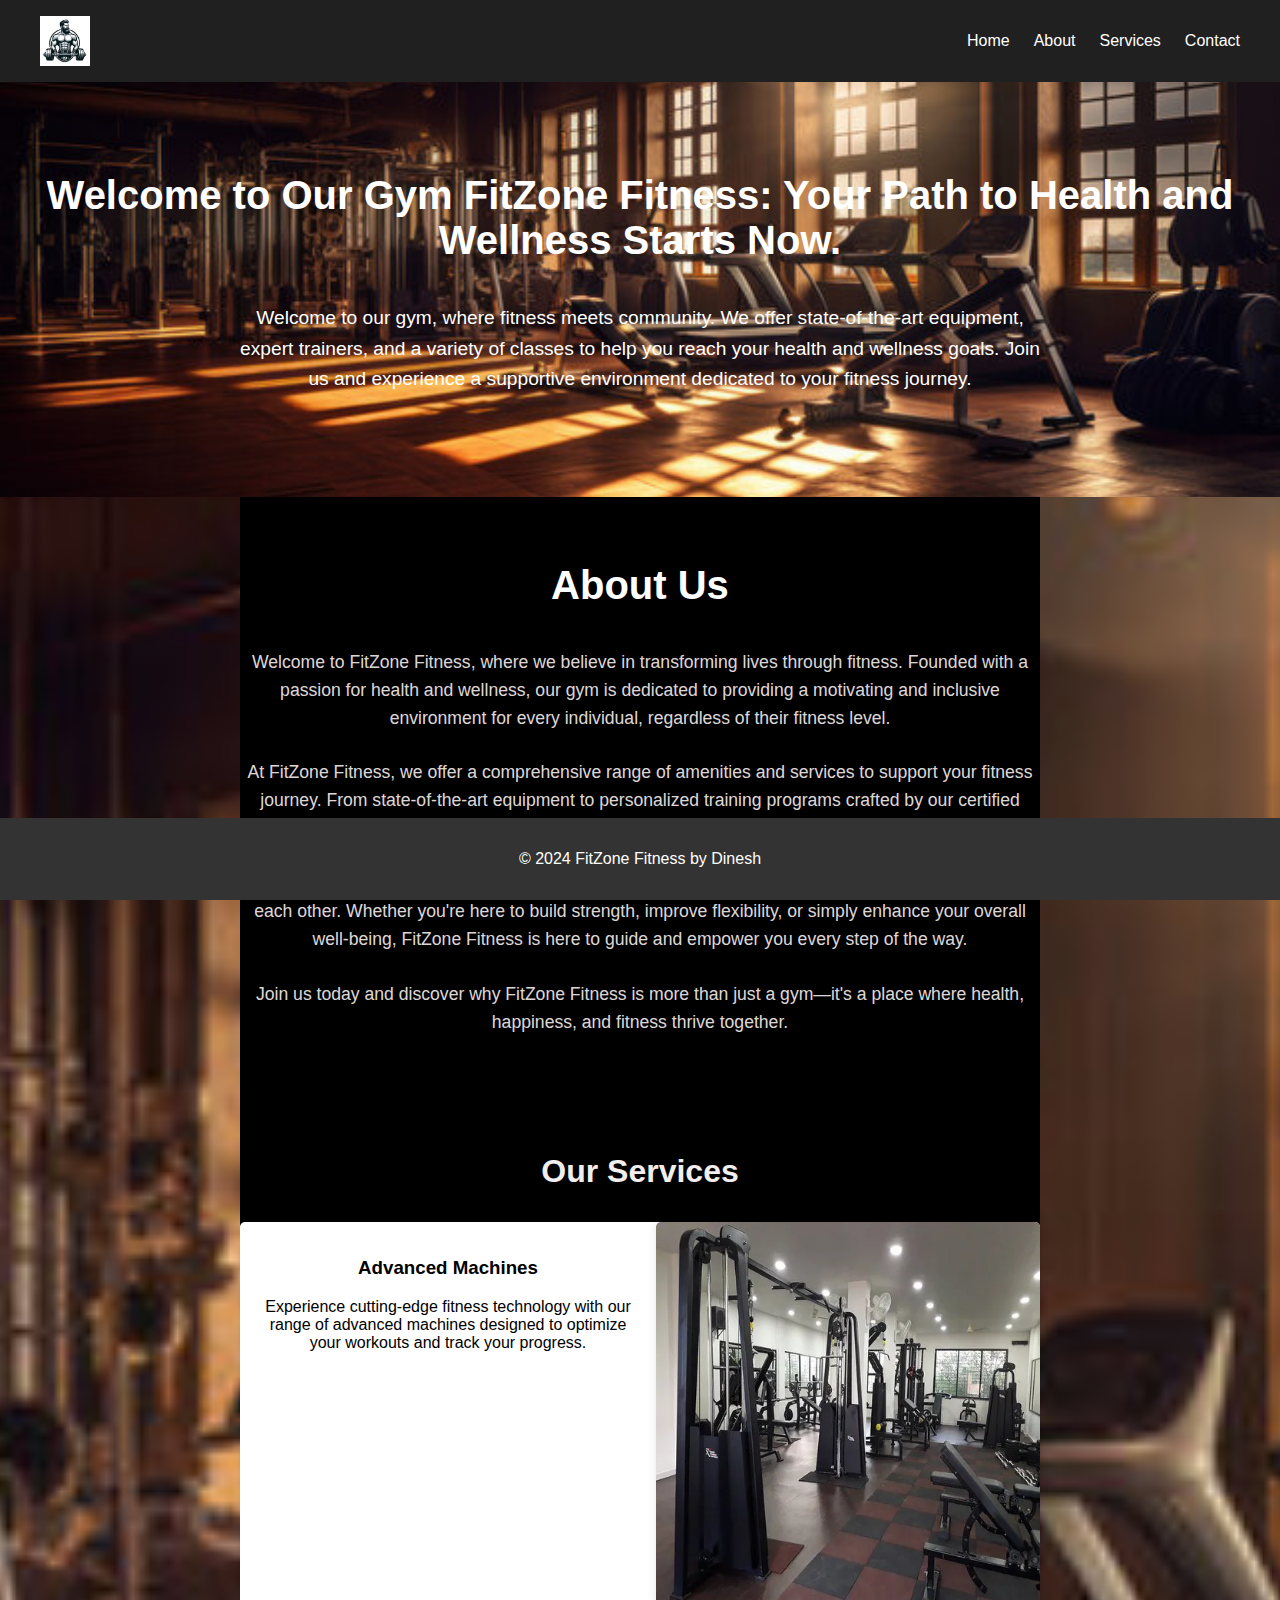
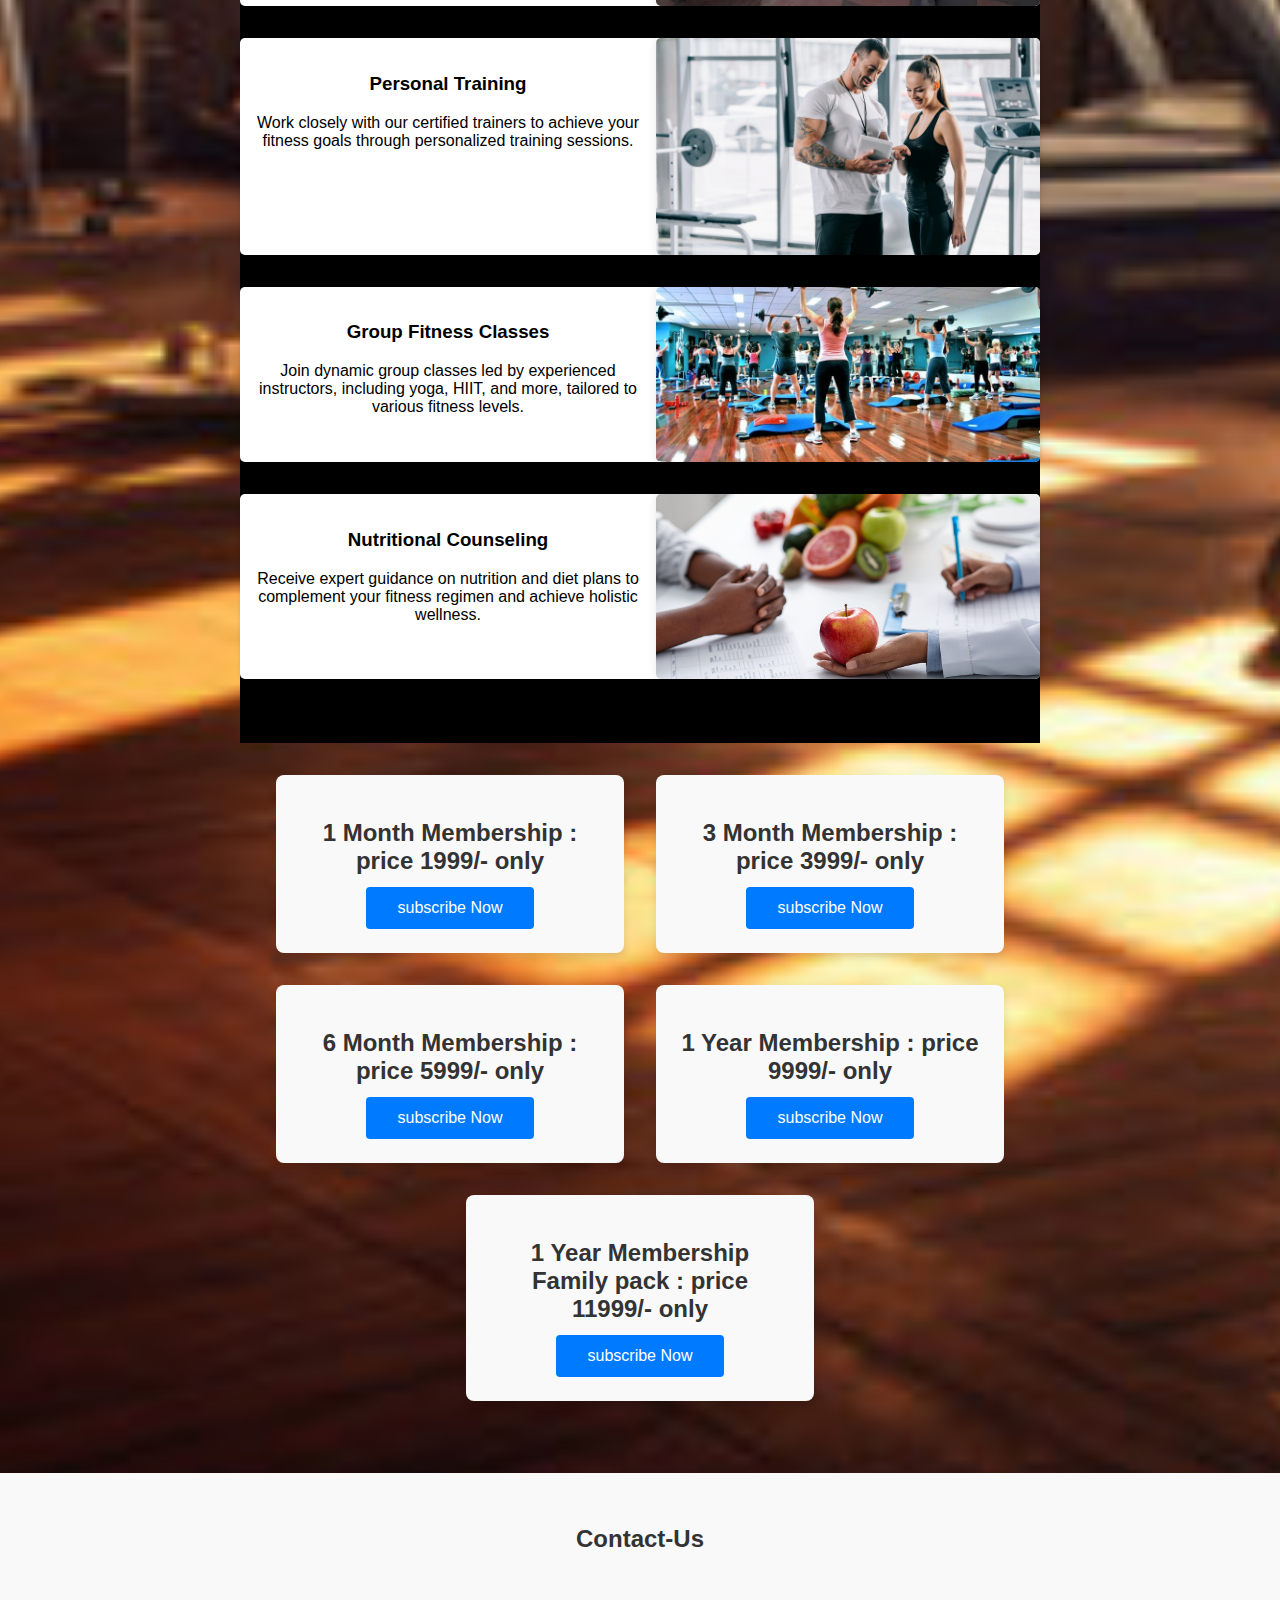
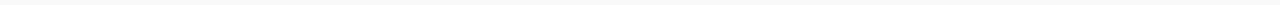
<file: Task 2 LandingPage/index.html>
<!DOCTYPE html>
<html lang="en">
<head>
    <meta charset="UTF-8">
    <meta name="viewport" content="width=device-width, initial-scale=1.0">
    <title>Landing Page</title>
    <link rel="stylesheet" href="style.css">
</head>
<body>
    <header>
        <nav>
            <div class="left-header">
                <img id="img" src="logo.webp" alt=""></div>
            <div class="menu-icon" onclick="toggleMenu()">
                <svg xmlns="http://www.w3.org/2000/svg" height="24px" viewBox="0 -960 960 960" width="24px" fill="#fff">
                    <path d="M120-240v-80h720v80H120Zm0-200v-80h720v80H120Zm0-200v-80h720v80H120Z"/>
                </svg>
            </div>
            <ul class="nav-links">
                <li><a href="#home">Home</a></li>
                <li><a href="#about">About</a></li>
                <li><a href="#services">Services</a></li>
                <li><a href="#contact">Contact</a></li>
            </ul>
        </nav>
    </header>
    
    
    <section id="home">
        <h1>Welcome to Our Gym FitZone Fitness: Your Path to Health and Wellness Starts Now.</h1>
        <p>Welcome to our gym, where fitness meets community. We offer state-of-the-art equipment, expert trainers, and a variety of classes to help you reach your health and wellness goals. Join us and experience a supportive environment dedicated to your fitness journey.</p>
    </section>
    <section id="about">
        <h2>About Us</h2>
        <p>Welcome to FitZone Fitness, where we believe in transforming lives through fitness. Founded with a passion for health and wellness, our gym is dedicated to providing a motivating and inclusive environment for every individual, regardless of their fitness level.</p>
        <p>At FitZone Fitness, we offer a comprehensive range of amenities and services to support your fitness journey. From state-of-the-art equipment to personalized training programs crafted by our certified instructors, we are committed to helping you achieve your fitness goals effectively and safely</p>
        <p>Beyond workouts, we foster a community-driven atmosphere where members support and inspire each other. Whether you're here to build strength, improve flexibility, or simply enhance your overall well-being, FitZone Fitness is here to guide and empower you every step of the way.</p>
        
        <p>Join us today and discover why FitZone Fitness is more than just a gym—it's a place where health, happiness, and fitness thrive together.</p>
    </section>
    <section id="services">
        <h2>Our Services</h2>
        <div class="service-1">
            <div class="service-1-left">
            <h3>Advanced Machines</h3>
            <p>Experience cutting-edge fitness technology with our range of advanced machines designed to optimize your workouts and track your progress.</p>
        </div>
        <div class="service-1-right">
            <img src="matchine.webp"   alt="machines">
        </div>
        </div>
        
        <div class="service-2">
            <div class="service-2-left">
            <h3>Personal Training</h3>
            <p>Work closely with our certified trainers to achieve your fitness goals through personalized training sessions.</p>
        </div>
        <div class="service-2-right">
            <img src="personaltriner.png" alt="personalized trainers">
        </div>
        </div>
        <div class="service-3">
            <div class="service-3-left">
            <h3>Group Fitness Classes</h3>
            <p>Join dynamic group classes led by experienced instructors, including yoga, HIIT, and more, tailored to various fitness levels.</p>
        </div>
            <div class="service-3-right">
                <img src="groupfittness.jpg"  alt="groupfittness">
            </div>
        </div>
        <div class="service-4">
            <div class="service-4-left">
            <h3>Nutritional Counseling</h3>
            <p>Receive expert guidance on nutrition and diet plans to complement your fitness regimen and achieve holistic wellness.</p>
        </div>
        <div class="service-4-right">
            <img src="Nutrition-Counseling.png"  alt="nutrition">
        </div>
        </div>
    </section>
    <section class="membership">
        <div class="1-month">
            <h2> 1 Month Membership : price 1999/- only</h2>
            <button class="btn">subscribe Now</button>
        </div>
        <div class="3-month">
            <h2> 3 Month Membership : price 3999/- only</h2>
            <button class="btn">subscribe Now</button>
        </div>
        <div class="6-month">
            <h2> 6 Month Membership : price 5999/- only</h2>
            <button class="btn">subscribe Now</button>
        </div>
        <div class="1-year">
            <h2>1 Year Membership : price 9999/- only</h2>
            <button class="btn">subscribe Now</button>
        </div>
        <div class="1-year-family">
            <h2>1 Year Membership Family pack : price 11999/- only</h2>
            <a href=""><button class="btn">subscribe Now</button></a>
        </div>
    </section>
    <div class="form" id="contact">
        <div class="heading">
          <h4>Contact-Us</h4>
        </div>
    <script style="color: white;" src="https://sheetdb.io/s/f/x3wq0urvixlqh.js"></script>
</div>
    
    
    <footer>
        <p>&copy; 2024 FitZone Fitness by Dinesh </p>
    </footer>
    <script>
        function toggleMenu() {
            const navLinks = document.querySelector('.nav-links');
            navLinks.classList.toggle('active');
        }
    </script>
    
</body>
</html>
</file>
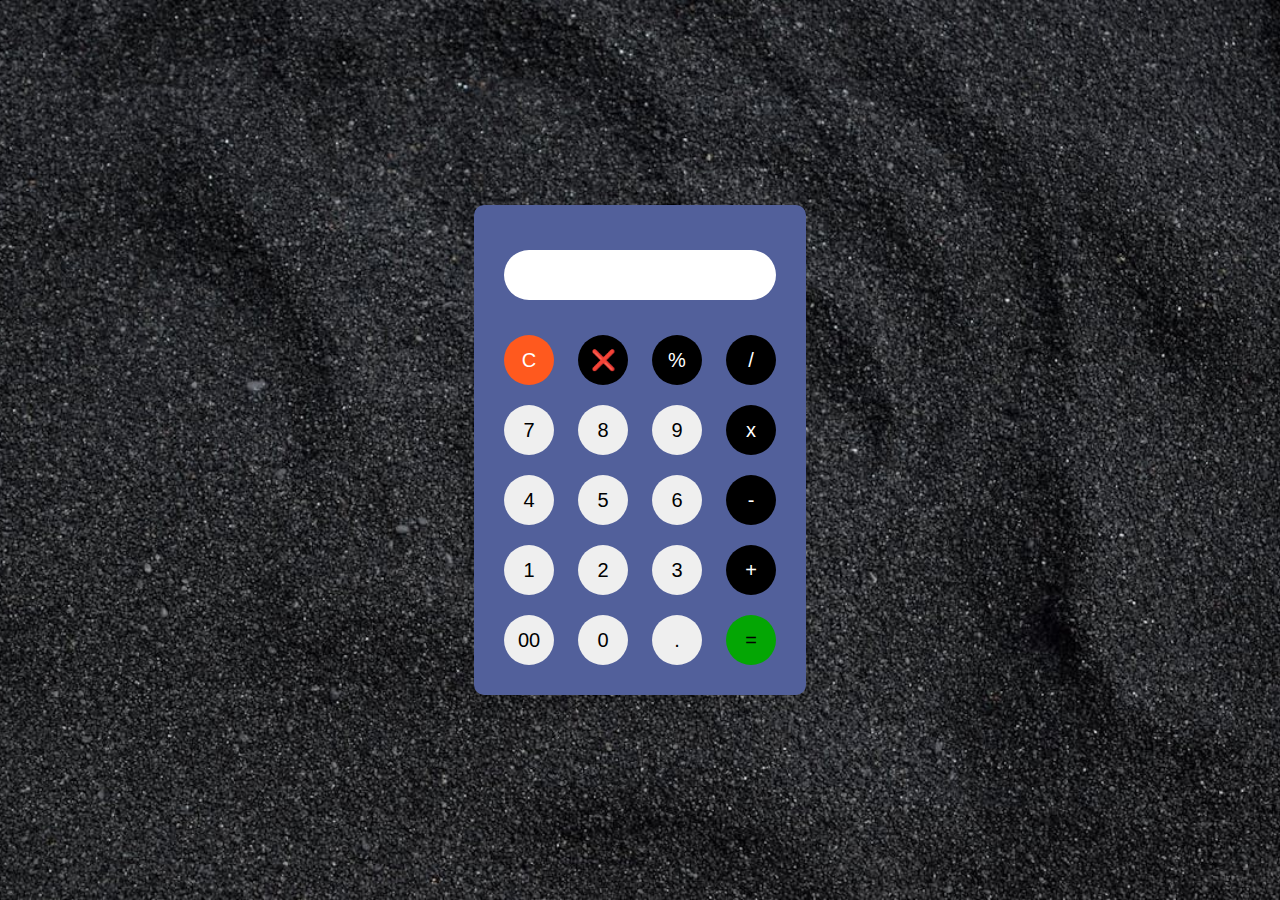
<file: Task-3 Calculator/index.html>
<!DOCTYPE html>
<html lang="en">
<head>
   <title>Calculator</title>
   <link rel="stylesheet" href="styles.css">
</head>
<body>
   <div id="calc">
      <div id="content">
         <form>
            <div id="output">
               <input type="text" id='res'>
            </div>
            <div class="btn">
               <input type="button" value='C' onclick="Clear()" id="clear">
               <input type="button" value='&#10060;' onclick="Back()" id="backspace">
               <input type="button" value='%' onclick="Solve('%')" id="btn">
               <input type="button" value='/' onclick="Solve('/')" id="btn">
               <br>
               <input type="button" value='7' onclick="Solve('7')">
               <input type="button" value='8' onclick="Solve('8')">
               <input type="button" value='9' onclick="Solve('9')">
               <input type="button" value='x' onclick="Solve('*')" id="btn">
               <br>
               <input type="button" value='4' onclick="Solve('4')">
               <input type="button" value='5' onclick="Solve('5')">
               <input type="button" value='6' onclick="Solve('6')">
               <input type="button" value='-' onclick="Solve('-')" id="btn">
               <br>
               <input type="button" value='1' onclick="Solve('1')">
               <input type="button" value='2' onclick="Solve('2')">
               <input type="button" value='3' onclick="Solve('3')">
               <input type="button" value='+' onclick="Solve('+')" id="btn">
               <br>
               <input type="button" value='00' onclick="Solve('00')">
               <input type="button" value='0' onclick="Solve('0')">
               <input type="button" value='.' onclick="Solve('.')">
               <input type="button" value='=' onclick="Result()" id="equal">
            </div>
         </form>
      </div>
   </div>
   <script src='script.js'></script>
</body>
</html>
</file>
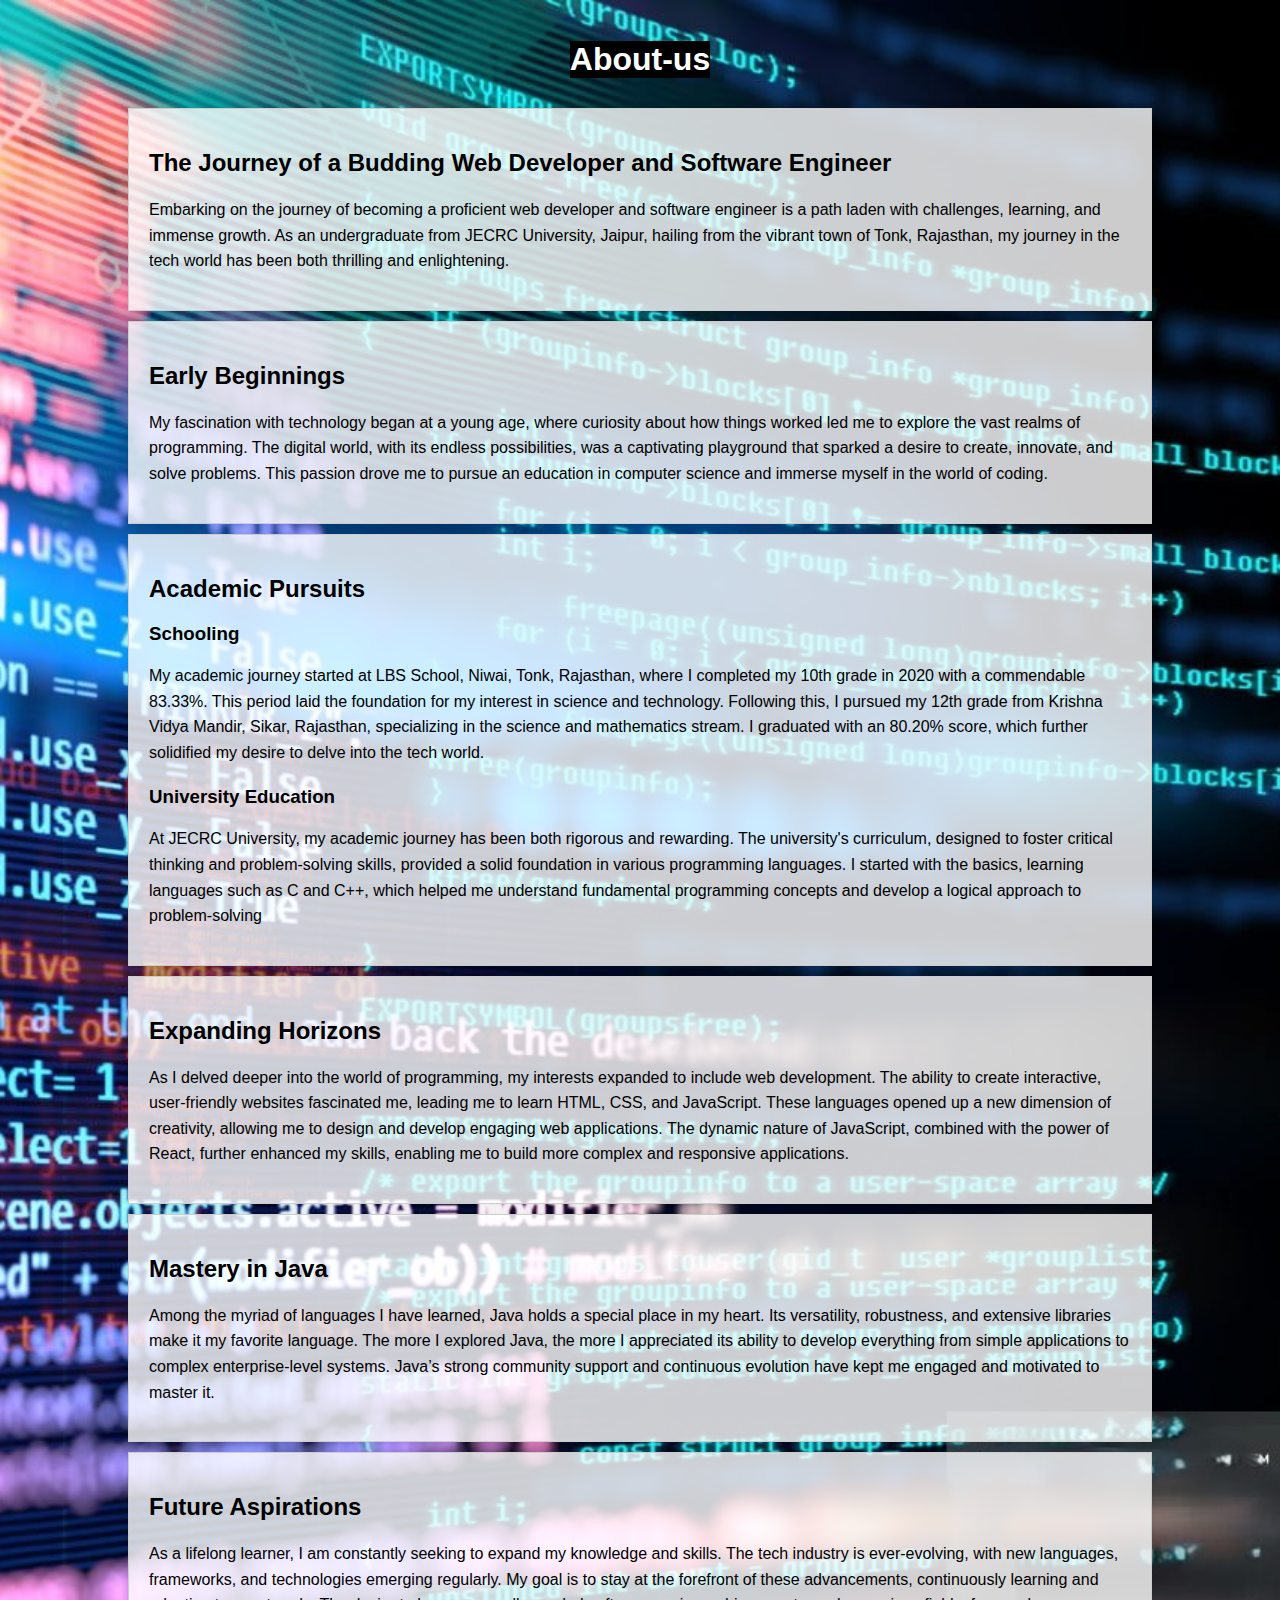
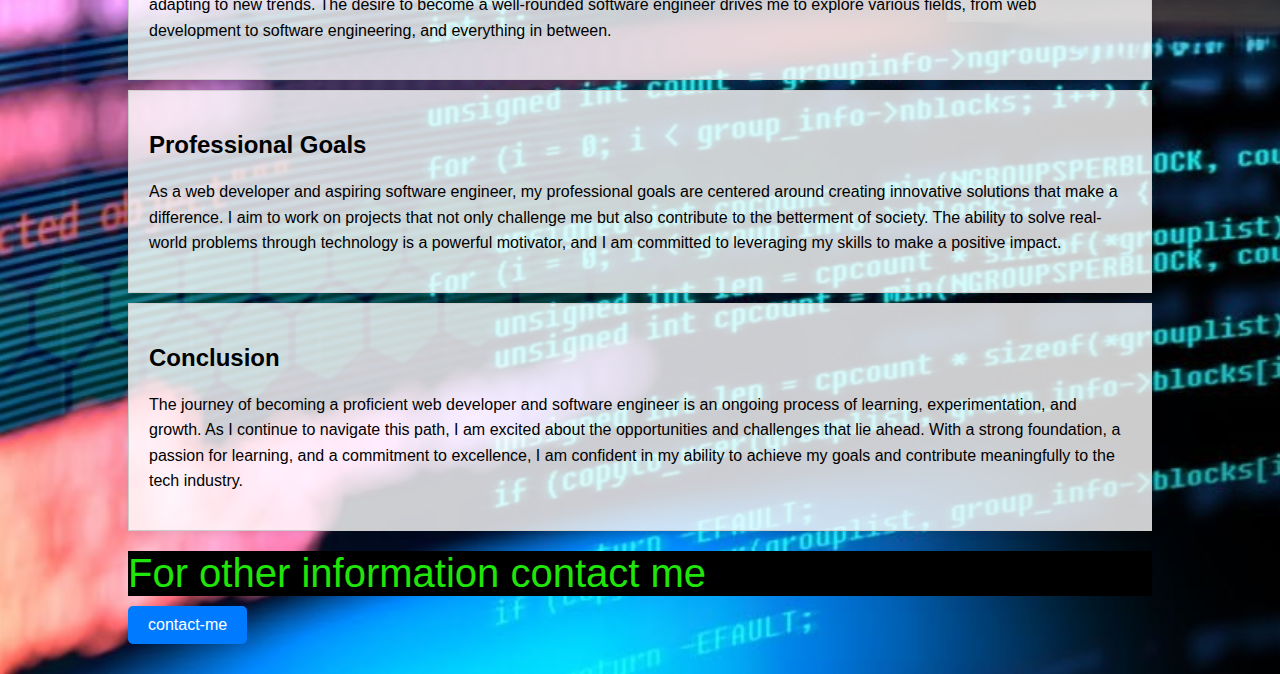
<file: Task-1 Personal portfolio website/about.html>
<!DOCTYPE html>
<html lang="en">
<head>
    <meta charset="UTF-8">
    <meta name="viewport" content="width=device-width, initial-scale=1.0">
    <title>About us </title>
    <link rel="stylesheet" href="about.css">
</head>
<body>
  <div class="container">
    <div class="about">
        <h1>About-us</h1>
    </div>
    
    <div class="box1 box">
        <h2>The Journey of a Budding Web Developer and Software Engineer</h2>
        <p>Embarking on the journey of becoming a proficient web developer and software engineer is a path laden with challenges, learning, and immense growth. As an undergraduate from JECRC University, Jaipur, hailing from the vibrant town of Tonk, Rajasthan, my journey in the tech world has been both thrilling and enlightening.</p>
    </div>
    <div class="box2 box">
        <h2>Early Beginnings</h2>
        <p>My fascination with technology began at a young age, where curiosity about how things worked led me to explore the vast realms of programming. The digital world, with its endless possibilities, was a captivating playground that sparked a desire to create, innovate, and solve problems. This passion drove me to pursue an education in computer science and immerse myself in the world of coding.</p>
    </div>
    <div class="box box3">
        <h2>Academic Pursuits</h2>
        <div class="schooling">
        <h3>Schooling</h3>
        <p>My academic journey started at LBS School, Niwai, Tonk, Rajasthan, where I completed my 10th grade in 2020 with a commendable 83.33%. This period laid the foundation for my interest in science and technology. Following this, I pursued my 12th grade from Krishna Vidya Mandir, Sikar, Rajasthan, specializing in the science and mathematics stream. I graduated with an 80.20% score, which further solidified my desire to delve into the tech world.</p>
        </div>
        <div class="university">
            <h3>University Education</h3>
            <p>At JECRC University, my academic journey has been both rigorous and rewarding. The university's curriculum, designed to foster critical thinking and problem-solving skills, provided a solid foundation in various programming languages. I started with the basics, learning languages such as C and C++, which helped me understand fundamental programming concepts and develop a logical approach to problem-solving</p>
        </div>
    </div>
    <div class="box box4">
        <h2>Expanding Horizons</h2>
        <p>As I delved deeper into the world of programming, my interests expanded to include web development. The ability to create interactive, user-friendly websites fascinated me, leading me to learn HTML, CSS, and JavaScript. These languages opened up a new dimension of creativity, allowing me to design and develop engaging web applications. The dynamic nature of JavaScript, combined with the power of React, further enhanced my skills, enabling me to build more complex and responsive applications.</p>
    </div>
    <div class="box box5">
        <h2>Mastery in Java</h2>
        <p>Among the myriad of languages I have learned, Java holds a special place in my heart. Its versatility, robustness, and extensive libraries make it my favorite language. The more I explored Java, the more I appreciated its ability to develop everything from simple applications to complex enterprise-level systems. Java’s strong community support and continuous evolution have kept me engaged and motivated to master it.</p>
    </div>
    <div class="box box6">
        <h2>Future Aspirations</h2>
        <p>As a lifelong learner, I am constantly seeking to expand my knowledge and skills. The tech industry is ever-evolving, with new languages, frameworks, and technologies emerging regularly. My goal is to stay at the forefront of these advancements, continuously learning and adapting to new trends. The desire to become a well-rounded software engineer drives me to explore various fields, from web development to software engineering, and everything in between.</p>
    </div>
    <div class="box box7">
        <h2>Professional Goals</h2>
        <p>As a web developer and aspiring software engineer, my professional goals are centered around creating innovative solutions that make a difference. I aim to work on projects that not only challenge me but also contribute to the betterment of society. The ability to solve real-world problems through technology is a powerful motivator, and I am committed to leveraging my skills to make a positive impact.</p>
    </div>
    <div class="box box8">
        <h2>Conclusion</h2>
        <p>The journey of becoming a proficient web developer and software engineer is an ongoing process of learning, experimentation, and growth. As I continue to navigate this path, I am excited about the opportunities and challenges that lie ahead. With a strong foundation, a passion for learning, and a commitment to excellence, I am confident in my ability to achieve my goals and contribute meaningfully to the tech industry.</p>
    </div>
      <span>For other information contact me</span>
     <a href="contact.html"><button>contact-me</button></a> 
  </div>
</body>
</html>
</file>
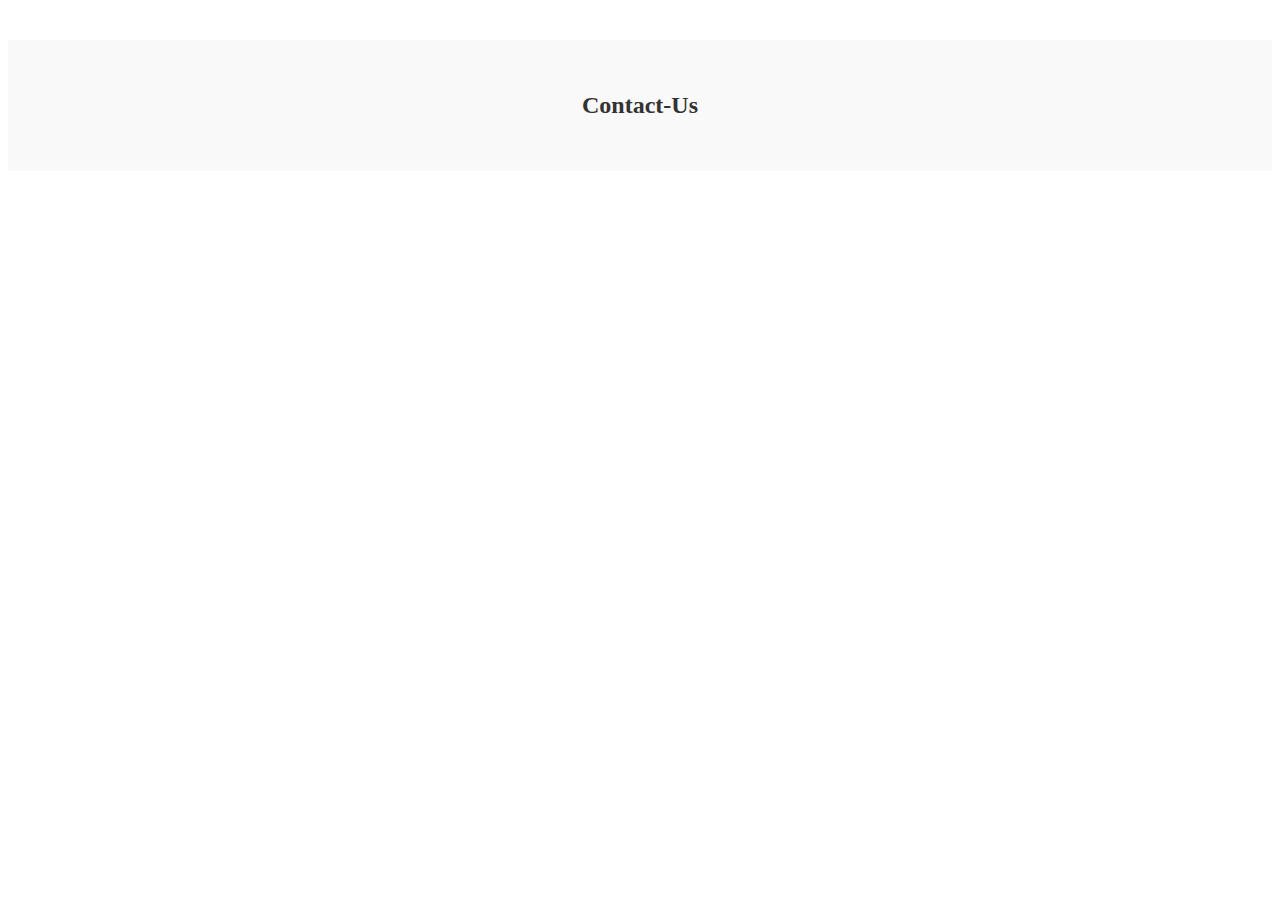
<file: Task-1 Personal portfolio website/contact.html>
<!DOCTYPE html>
<html lang="en">
<head>
    <meta charset="UTF-8">
    <meta name="viewport" content="width=device-width, initial-scale=1.0">
    <title>Contact Me</title>
    <link rel="stylesheet" href="contact.css">
</head>
<body>
    <div class="form">
        <div class="heading">
          <h4>Contact-Us</h4>
        </div>
    <script style="color: white;" src="https://sheetdb.io/s/f/x3wq0urvixlqh.js"></script>
</div>
        
</body>
</html>
</file>
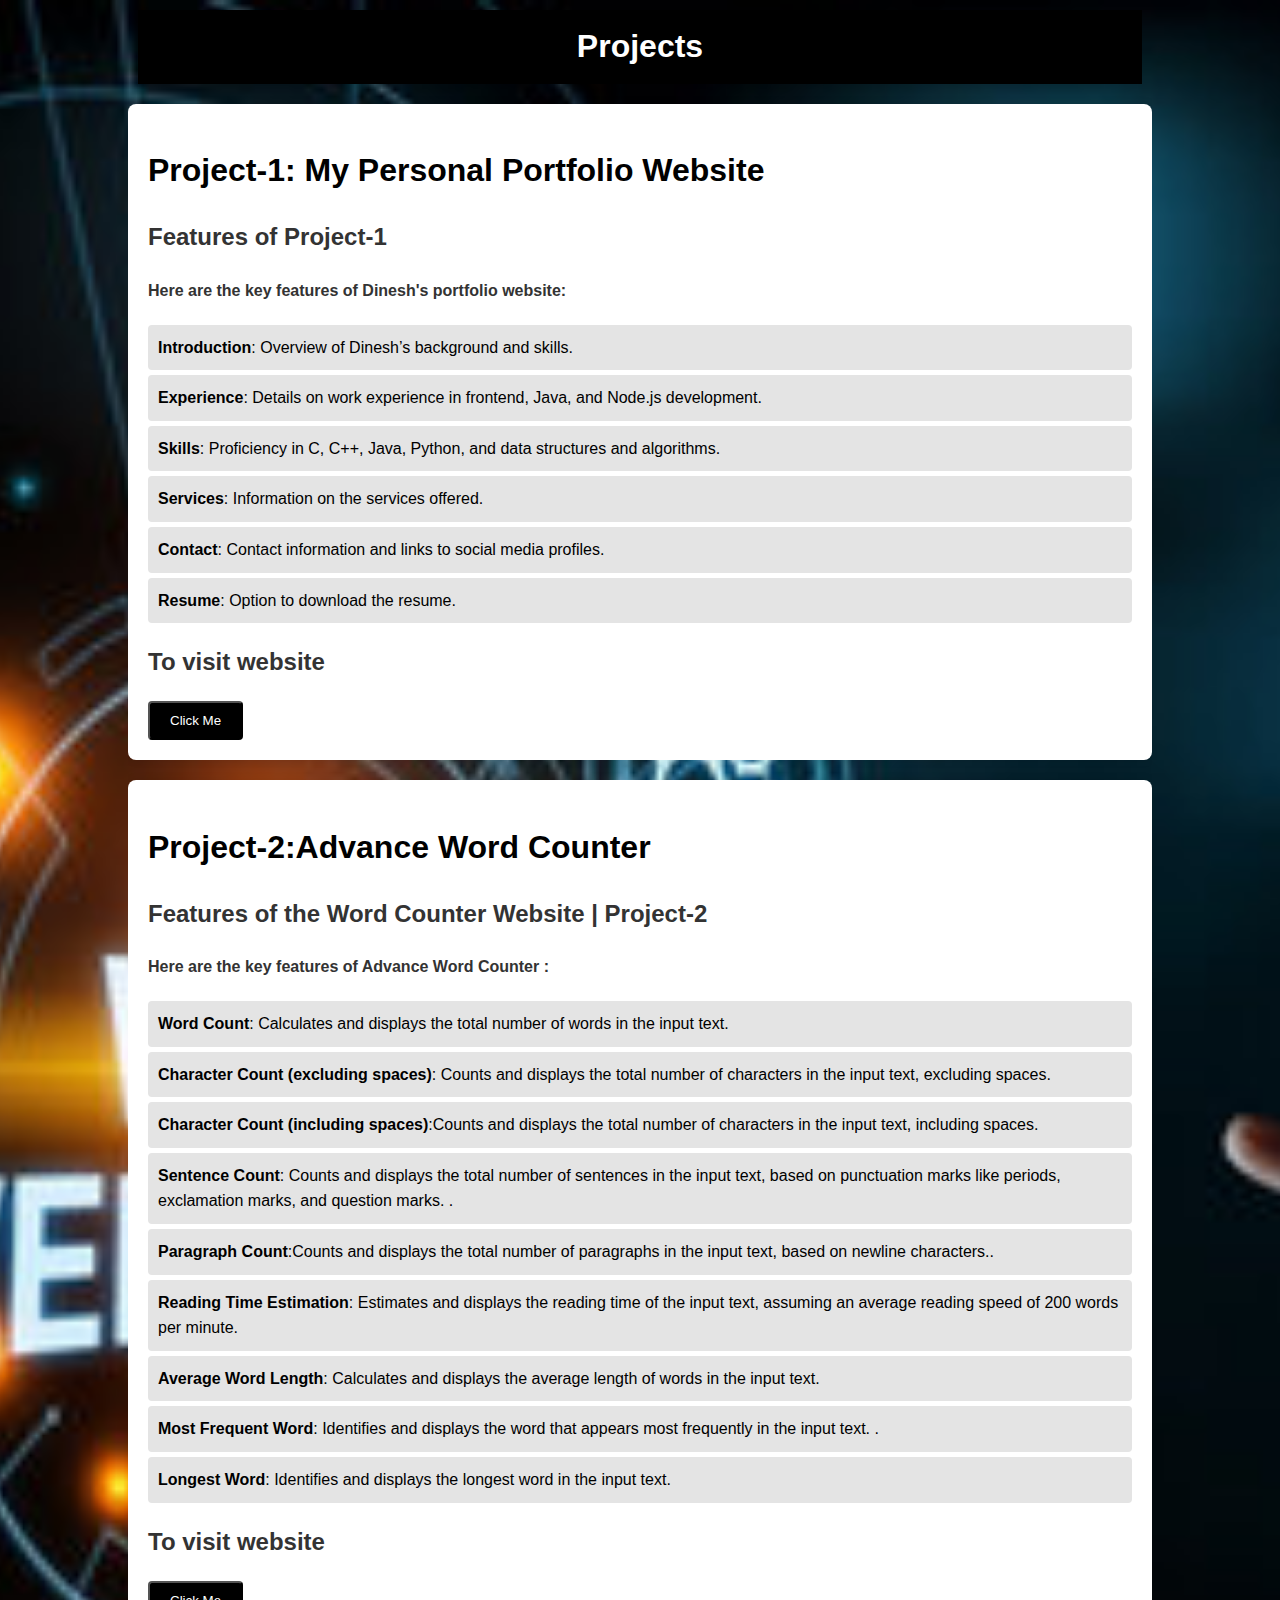
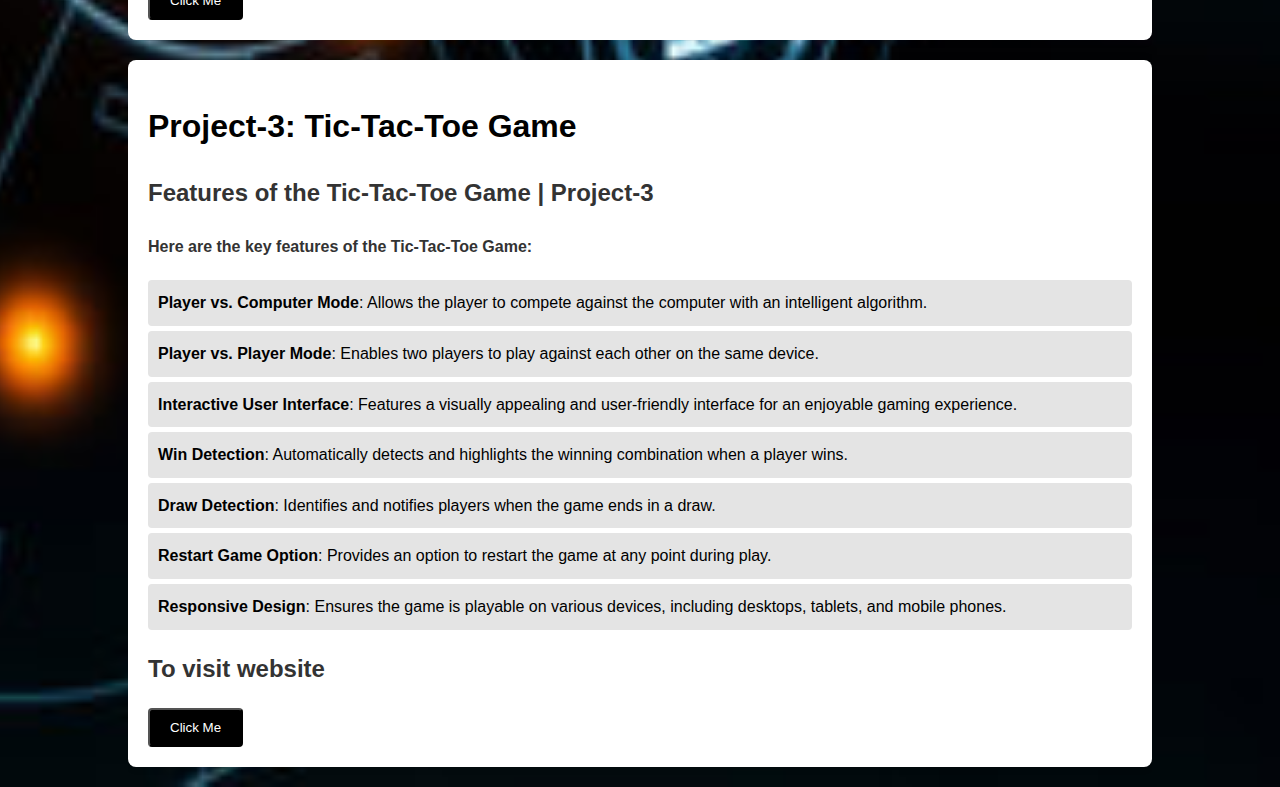
<file: Task-1 Personal portfolio website/project.html>
<!DOCTYPE html>
<html lang="en">
<head>
    <meta charset="UTF-8">
    <meta name="viewport" content="width=device-width, initial-scale=1.0">
    <title>Project</title>
    <style>
      body {
    font-family: Arial, sans-serif;
    line-height: 1.6;
    margin: 0;
    padding: 0;
    background-color: #070202;
  background: url("projectbg.jpg") no-repeat center center/cover; 
}

.container {
    width: 80%;
    margin: auto;
    overflow: hidden;
    
}
.heading{
display:  flex;
align-items: center;
justify-content: center;
height: 50px;
background: #000000;
position: static;
margin: 10px;
padding: 12px;
color: white;
}
h2, h4 {
    color: #333;
}

.project-1 {
    background: #fff;
    padding: 20px;
    margin: 20px 0;
    border-radius: 8px;
    box-shadow: 0 0 10px rgba(0, 0, 0, 0.1);
}
.project-2 {
    background: #fff;
    padding: 20px;
    margin: 20px 0;
    border-radius: 8px;
    box-shadow: 0 0 10px rgba(0, 0, 0, 0.1);
}
.project-3 {
    background: #fff;
    padding: 20px;
    margin: 20px 0;
    border-radius: 8px;
    box-shadow: 0 0 10px rgba(0, 0, 0, 0.1);
}

ul {
    list-style-type: none;
    padding: 0;
}

ul li {
    background: #e4e4e4;
    margin: 5px 0;
    padding: 10px;
    border-radius: 4px;
}

.btn-information {
    margin-top: 20px;
}

.btn {
    display: inline-block;
    background: #000000;
    color: #fff;
    padding: 10px 20px;
    text-decoration: none;
    border-radius: 4px;
    transition: background 0.3s;
}

.btn:hover {
    background: #41fc03;
    color: #000000;
}

    </style>
</head>
<body>
  <div class="container">
    <div class="heading"><h1>Projects</h1></div>
   
    <div class="project-1">
        <h1>Project-1: My Personal Portfolio Website</h1>
        <h2>Features of Project-1</h2>
        <h4>Here are the key features of Dinesh's portfolio website:</h4>
        <section id="features">
         <ul>
              <li><strong>Introduction</strong>: Overview of Dinesh’s background and skills.</li>
              <li><strong>Experience</strong>: Details on work experience in frontend, Java, and Node.js development.</li>
              <li><strong>Skills</strong>: Proficiency in C, C++, Java, Python, and data structures and algorithms.</li>
              <li><strong>Services</strong>: Information on the services offered.</li>
              <li><strong>Contact</strong>: Contact information and links to social media profiles.</li>
              <li><strong>Resume</strong>: Option to download the resume.</li>
          </ul>
          <div class="btn-information">
            <h2>To visit website</h2>
            <a href="https://dineshgurjjar.github.io/Dinesh-s-portfolio/"><button class="btn">Click Me</button></a>
          </div>
      </section>
        
    </div>
    <div class="project-2">
        <h1>Project-2:Advance Word Counter</h1>
        <h2>Features of the Word Counter Website | Project-2</h2>
        <h4>Here are the key features of Advance Word Counter :</h4>
        <section id="features">
         <ul>
              <li><strong>Word Count</strong>: Calculates and displays the total number of words in the input text.</li>
              <li><strong>Character Count (excluding spaces)</strong>: Counts and displays the total number of characters in the input text, excluding spaces.
              </li>
              <li><strong>Character Count (including spaces)</strong>:Counts and displays the total number of characters in the input text, including spaces.</li>
              <li><strong>Sentence Count</strong>: Counts and displays the total number of sentences in the input text, based on punctuation marks like periods, exclamation marks, and question marks.
                .</li>
              <li><strong>Paragraph Count</strong>:Counts and displays the total number of paragraphs in the input text, based on newline characters..</li>
              <li><strong>Reading Time Estimation</strong>: Estimates and displays the reading time of the input text, assuming an average reading speed of 200 words per minute.</li>
              <li><strong>Average Word Length</strong>: Calculates and displays the average length of words in the input text.
              </li>
              <li><strong>Most Frequent Word</strong>: Identifies and displays the word that appears most frequently in the input text.
                .</li>
              <li><strong>Longest Word</strong>: Identifies and displays the longest word in the input text.</li>
          </ul>
          <div class="btn-information">
            <h2>To visit website</h2>
            <a href="https://dineshgurjjar.github.io/word-counter-project/"><button class="btn">Click Me</button></a>
          </div>
          
      </section>
      
        
    </div>
    <div class="project-3">
      <h1>Project-3: Tic-Tac-Toe Game</h1>
      <h2>Features of the Tic-Tac-Toe Game | Project-3</h2>
      <h4>Here are the key features of the Tic-Tac-Toe Game:</h4>
      <section id="features">
          <ul>
              <li><strong>Player vs. Computer Mode</strong>: Allows the player to compete against the computer with an intelligent algorithm.</li>
              <li><strong>Player vs. Player Mode</strong>: Enables two players to play against each other on the same device.</li>
              <li><strong>Interactive User Interface</strong>: Features a visually appealing and user-friendly interface for an enjoyable gaming experience.</li>
              <li><strong>Win Detection</strong>: Automatically detects and highlights the winning combination when a player wins.</li>
              <li><strong>Draw Detection</strong>: Identifies and notifies players when the game ends in a draw.</li>
              <li><strong>Restart Game Option</strong>: Provides an option to restart the game at any point during play.</li>
              <li><strong>Responsive Design</strong>: Ensures the game is playable on various devices, including desktops, tablets, and mobile phones.</li>
          </ul>
          <div class="btn-information">
              <h2>To visit website</h2>
              <a href="https://dineshgurjjar.github.io/Tic-Tac-Toe-Game/"><button class="btn">Click Me</button></a>
          </div>
      </section>
  </div>
  
  </div>
</body>
</html>
</file>
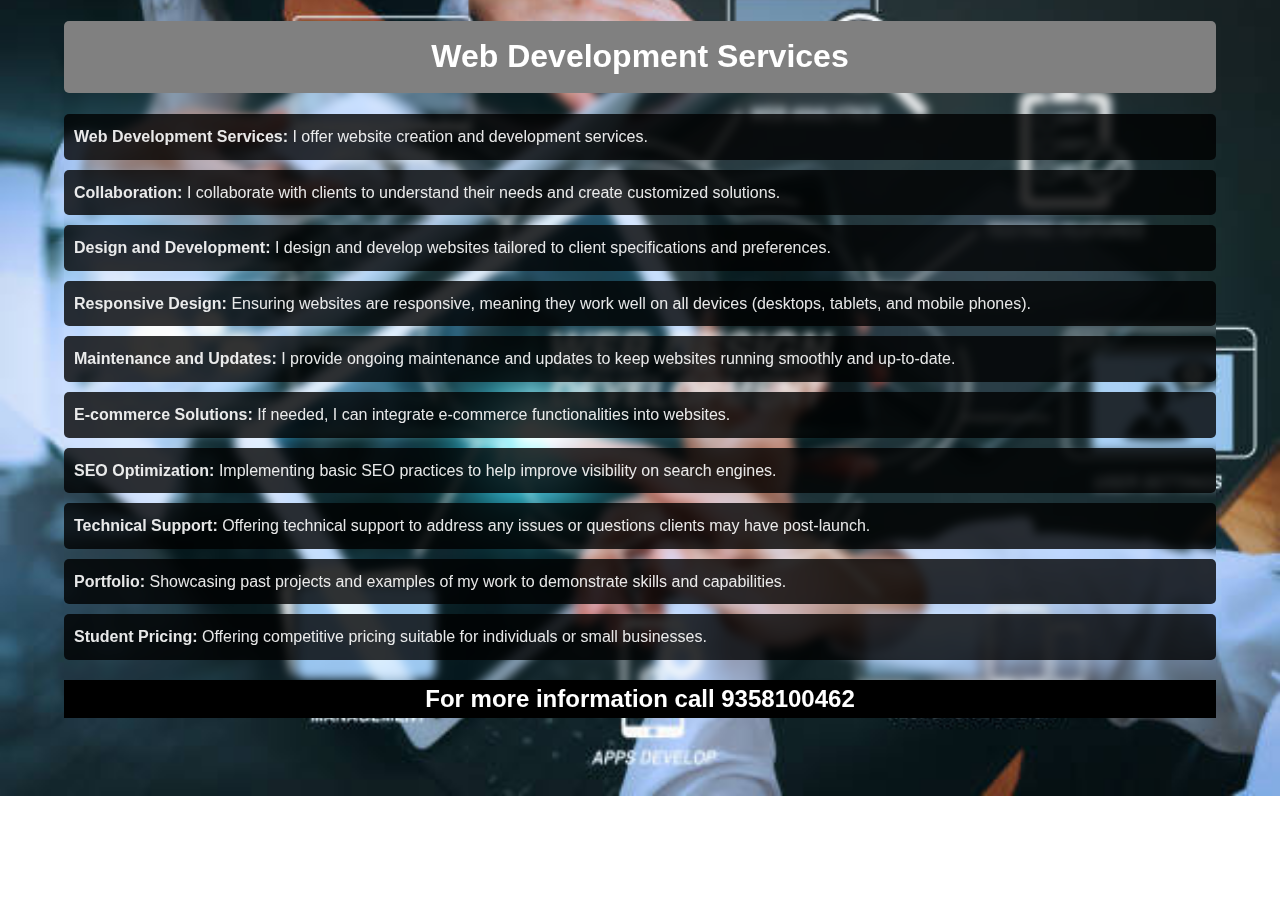
<file: Task-1 Personal portfolio website/services.html>
<!DOCTYPE html>
<html lang="en">
<head>
    <meta charset="UTF-8">
    <meta name="viewport" content="width=device-width, initial-scale=1.0">
    <title>Web Development Services</title>
    <style>
        body {
    font-family: Arial, sans-serif;
    line-height: 1.6;
    margin: 20px;
    max-width: 90%; /* Change max-width to a percentage for better responsiveness */
    margin-left: auto;
    margin-right: auto;
    background: url("bg.jpg") no-repeat center center/cover;
    color: rgba(255, 255, 255, 0.9); /* Slightly transparent white text */
    background-size: cover;
    background-blur: 5px; /* Blur effect */
    backdrop-filter: blur(5px); /* For modern browsers */
    z-index: -1;
}

h1 {
    background: gray;
    text-align: center;
    color: rgba(255, 255, 255, 1); /* Full white text for headings */
    padding: 10px; /* Add padding for better spacing */
    border-radius: 5px; /* Add rounded corners */
}

ul {
    list-style-type: none;
    padding-left: 0;
}

li {
    margin-bottom: 10px;
    background: rgba(0, 0, 0, 0.8); /* Add transparency to the background */
    padding: 10px; /* Add padding for better spacing */
    border-radius: 5px; /* Add rounded corners */
}

/* Media Queries for Responsiveness */
@media (max-width: 768px) {
    body {
        font-size: 14px; /* Adjust font size for smaller screens */
        margin: 10px;
    }
    h1 {
        font-size: 1.5em; /* Adjust heading size for smaller screens */
    }
    li {
        font-size: 0.9em; /* Adjust list item size for smaller screens */
    }
}

@media (max-width: 480px) {
    body {
        font-size: 12px; /* Further adjust font size for very small screens */
        margin: 5px;
    }
    h1 {
        font-size: 1.2em; /* Further adjust heading size for very small screens */
    }
    li {
        font-size: 0.8em; /* Further adjust list item size for very small screens */
    }
}

    </style>
</head>
<body>
    <h1>Web Development Services</h1>
    <ul>
        <li><strong>Web Development Services:</strong> I offer website creation and development services.</li>
        <li><strong>Collaboration:</strong> I collaborate with clients to understand their needs and create customized solutions.</li>
        <li><strong>Design and Development:</strong> I design and develop websites tailored to client specifications and preferences.</li>
        <li><strong>Responsive Design:</strong> Ensuring websites are responsive, meaning they work well on all devices (desktops, tablets, and mobile phones).</li>
        <li><strong>Maintenance and Updates:</strong> I provide ongoing maintenance and updates to keep websites running smoothly and up-to-date.</li>
        <li><strong>E-commerce Solutions:</strong> If needed, I can integrate e-commerce functionalities into websites.</li>
        <li><strong>SEO Optimization:</strong> Implementing basic SEO practices to help improve visibility on search engines.</li>
        <li><strong>Technical Support:</strong> Offering technical support to address any issues or questions clients may have post-launch.</li>
        <li><strong>Portfolio:</strong> Showcasing past projects and examples of my work to demonstrate skills and capabilities.</li>
        <li><strong>Student Pricing:</strong> Offering competitive pricing suitable for individuals or small businesses.</li>
        <h2 style="background-color: #000; color: white; display: flex; justify-content: space-around">For more information call 9358100462</h2>
        
    </ul>
</body>
</html>
</file>
<file: Task 2 LandingPage/style.css>
/* General Styles */
body {
    font-family: Arial, sans-serif;
    margin: 0;
    padding: 0;
    box-sizing: border-box;
    background: url("about.jpg") no-repeat center center/cover;
}

/* Header Styles */
header {
    background-color: #212020;
    color: #fff;
    padding: 1em 0;
}

nav {
    display: flex;
    justify-content: space-between;
    align-items: center;
    max-width: 1200px;
    margin: 0 auto;
    padding: 0 1em;
}

.left-header {
    font-size: 1.5em;
}

.nav-links {
    list-style: none;
    display: flex;
    margin: 0;
    padding: 0;
}
/* Navbar logo styles */
.left-header img {
    width: auto;  /* Maintain aspect ratio */
    height: 50px; /* Set a specific height */
    max-height: 100%; /* Ensure the image does not exceed the navbar height */
    display: block; /* Remove any extra space below the image */
    object-fit: contain; /* Ensure the image fits within the given dimensions */
}
 
.nav-links li {
    margin-left: 1.5em;
}

.nav-links li a {
    color: #fff;
    text-decoration: none;
}

.menu-icon {
    display: none;
    cursor: pointer;
}

/* Media Queries */
@media (max-width: 768px) {
    .menu-icon {
        display: block;
    }

    .nav-links {
        display: none;
        flex-direction: column;
        width: 100%;
        background-color: #333;
        position: absolute;
        top: 70px; /* Adjust based on header height */
        left: 0;
    }

    .nav-links.active {
        display: flex;
    }

    .nav-links li {
        margin: 1em 0;
        text-align: center;
    }
}

@media (max-width: 480px) {
    header {
        padding: 0.5em 0;
    }

    .left-header {
        font-size: 1.2em;
    }

    .nav-links li {
        margin: 0.5em 0;
    }
}


section {
    padding: 2em;
    text-align: center;
}

/* General Styles */

#home {
    text-align: center; /* Center-align content */
    padding: 4em 0; /* Padding around content */
    background-color: #fff; /* Background color for the section */
    /* box-shadow: 0 2px 4px rgba(0, 0, 0, 0.1); Box shadow for section */
    background: rgb(146, 145, 145);
    background: url("about.jpg") no-repeat center center/cover;
    z-index: -2;
}

#home h1 {
    font-size: 2.5em; /* Font size for main heading */
    margin-bottom: 1em; /* Space below heading */
    color: white; 
    z-index: 2;
}

#home p {
    font-size: 1.2em; /* Font size for paragraphs */
    line-height: 1.6; /* Line height for readability */
    max-width: 800px; /* Maximum width of paragraphs */
    margin: 0 auto 2em; /* Center-align paragraphs and add space below */
    color: white;
    z-index: 2;
}



/* Section Styles */
#about {
    max-width: 800px;
    margin: 0 auto;
    padding: 2em 0;
    text-align: center;
    background: url("bgimage.jpg") no-repeat center center/cover;
    /* filter: brightness(70%); Adjust brightness for better contrast */
    z-index: -4;
    background: #000;
}

#about h2 {
    font-size: 2.5em;
    margin-bottom: 1em;
    color: #ffffff; /* Heading color */
    z-index: 2; /* Ensure text is above the background */
}

#about p {
    font-size: 1.1em;
    line-height: 1.6;
    margin-bottom: 1.5em;
    color: rgba(252, 244, 244, 0.9); /* Text color with transparency */
    z-index: 2; /* Ensure text is above the background */
   
    z-index: 2;
}

/* Media Queries for Responsiveness */
@media (max-width: 768px) {
    #about {
        padding: 1em 0;
    }

    #about h2 {
        font-size: 2em;
    }

    #about p {
        font-size: 1em;
        color: white;
    }
}


#services {
    max-width: 800px;
    margin: 0 auto;
    padding: 2em 0;
    background: #000;
}

#services h2 {
    text-align: center;
    font-size: 2em;
    margin-bottom: 1em;
    color: #f3eeee; /* Text color for the heading */
}

/* Individual Service Styles */
.service-1,
.service-2,
.service-3,
.service-4 {
    display: flex;
    margin-bottom: 2em;
    background-color: #fff; /* Background color for each service */
    border-radius: 5px;
    box-shadow: 0 2px 4px rgba(0, 0, 0, 0.1); /* Box shadow for each service */
}

.service-1-left,
.service-2-left,
.service-3-left,
.service-4-left {
    flex: 1;
    padding: 1em;
}

.service-1-right,
.service-2-right,
.service-3-right,
.service-4-right {
    flex: 1;
    display: flex; /* Ensure images are vertically centered */
    justify-content: center; /* Center images horizontally */
    align-items: center; /* Center images vertically */
}

.service-1 img,
.service-4 img {
    max-width: 100%;
    max-height: 100%;
    border-radius: 5px; /* Rounded corners for images */
    box-shadow: 0 0 10px rgba(0, 0, 0, 0.1); /* Add a subtle shadow to images */
    object-fit: contain; /* Ensure image fits within its container */
}

.service-2 img,
.service-3 img {
    max-width: 100%; /* Ensure images are responsive */
    height: auto;
    border-radius: 5px; /* Rounded corners for images */
    box-shadow: 0 0 10px rgba(0, 0, 0, 0.1); /* Add a subtle shadow to images */
}

.service h3 {
    font-size: 1.5em;
    margin-bottom: 0.5em;
    color: #333; /* Text color for service headings */
}

.service p {
    line-height: 1.6;
    margin-bottom: 1em;
}

/* Media Queries for Responsiveness */
@media (max-width: 768px) {
    #services {
        padding: 1em 0;
    }

    .service-1,
    .service-2,
    .service-3,
    .service-4 {
        flex-direction: column; /* Stack services vertically on smaller screens */
    }

    .service-1 img,
    .service-2 img,
    .service-3 img,
    .service-4 img {
        max-width: 100%; /* Ensure images remain responsive */
        height: auto;
        margin-bottom: 1em; /* Add space between images on smaller screens */
    }
}

footer {
    background-color: #333;
    color: #fff;
    text-align: center;
    padding: 1em 0;
    position: fixed;
    bottom: 0;
    width: 100%;
}
.membership {
    max-width: 800px;
    margin: 0 auto;
    padding: 2em 0;
    display: flex;
    flex-wrap: wrap;
    justify-content: center;
    gap: 2em;
}

.membership > div {
    background-color: #f9f9f9;
    padding: 1.5em;
    border-radius: 8px;
    box-shadow: 0 4px 8px rgba(0, 0, 0, 0.1);
    text-align: center;
    transition: transform 0.3s ease, box-shadow 0.3s ease;
    width: 100%; /* Ensure cards take full width on smaller screens */
    max-width: 300px; /* Limit maximum width of each card */
}
.membership > div:hover {
    transform: translateY(-5px);
    box-shadow: 0 6px 12px rgba(0, 0, 0, 0.2);
}

.membership h2 {
    font-size: 1.5em;
    color: #333;
    margin-bottom: 0.5em;
}

.membership .btn {
    background-color: #007bff;
    color: #fff;
    border: none;
    padding: 0.75em 2em;
    font-size: 1em;
    border-radius: 4px;
    cursor: pointer;
    transition: background-color 0.3s ease, transform 0.2s ease;
}

.membership .btn:hover {
    background-color: #0056b3;
    transform: scale(1.05);
}
.form {
    background-color: #f9f9f9;
    padding: 20px;
    margin-top: 40px;
}

.form .heading {
    text-align: center;
    margin-bottom: 20px;
}

.form h4 {
    font-size: 1.5em;
    color: #333;
}
</file>
<file: Task-3 Calculator/styles.css>
*{
  margin: 0;
  padding: 0;
  box-sizing: border-box;
}
body{
  display: flex;
  justify-content: center;
  align-items: center;
  background: url("bg.jpeg") no-repeat center center/cover;
}
#calc{
  width: 100%;
  height: 100vh;
  display: flex;
  justify-content: center;
  align-items:center;
}
#content{
  background: rgb(82, 96, 155);
  padding: 20px;
  border-radius: 10px;
}
#content form input{
  border: 0;
  outline: 0;
  width: 50px;
  height: 50px;
  border-radius: 50px;
  font-size: 20px;
  margin: 10px;
  cursor: pointer;
}
#backspace{
  background-color: rgb(0, 0, 0);
  color: white;
}
#equal{
  background-color:rgb(4, 166, 4);
  color: rgb(2, 1, 1);
  
}
#res{
  padding: 10px;  

}
#clear {
  background-color: rgb(277, 89, 30);
  color: white;
}
form #output{
  display: flex;
  justify-content: flex-end;
  margin: 15px 0;
  border-radius: 10px;
}
form #output input {
  text-align: right;
  flex: 1;
  font-size: 25px;
}
#btn{
  color: white;
  background-color: black;
}
</file>
<file: Task-1 Personal portfolio website/about.css>
/* about.css */

body {
    font-family: Arial, sans-serif;
    margin: 0;
    padding: 0;
    background: url("istockphoto-1224500457-2048x2048.jpg") no-repeat;
    background-size: cover;
    background-position: center;
    color: black; /* Set default text color */
}

.container {
  
    width: 80%;
    margin: auto;
    overflow: hidden;
    padding: 20px;   
}
.about{
    display: flex;
    justify-content: center;
    align-items: center;
}
h1{
    color: white;
    background: #000;
    display: inline;
    justify-content: center;
}
h2, h3, h4, h5, h6 {
    color: black; /* Set heading tags color */
}

h1 {
    text-align: center;
    margin-bottom: 20px;
}

.box {
    background: rgba(255, 255, 255, 0.8); /* Transparent white background */
    border: 1px solid #ccc;
    padding: 20px;
    margin: 10px 0;
    box-shadow: 0 0 10px rgba(0, 0, 0, 0.1);
}

p {
    line-height: 1.6;
    color: black; /* Set paragraph text color */
}

.schooling, .university {
    margin-top: 20px;
}

@media (max-width: 768px) {
    .container {
        width: 95%;
    }
}

span {
    display: block;
    margin-top: 20px;
    font-size: 40px;
    color: #20e50a; /* Override for specific span color */
    background: black;
    display: block;
}

button {
    background-color: #007BFF; /* Blue background */
    color: white; /* White text */
    border: none; /* Remove borders */
    padding: 10px 20px; /* Some padding */
    text-align: center; /* Center the text */
    text-decoration: none; /* Remove underline */
    display: inline-block; /* Inline-block for proper sizing */
    font-size: 16px; /* Increase font size */
    margin: 10px 0; /* Some margin */
    cursor: pointer; /* Pointer/hand icon */
    border-radius: 5px; /* Rounded corners */
    transition: background-color 0.3s ease;
}

button:hover {
    background-color: #0056b3; /* Darker blue background on hover */
}
</file>
<file: Task-1 Personal portfolio website/contact.css>
.form {
    background-color: #f9f9f9;
    padding: 20px;
    margin-top: 40px;
}

.form .heading {
    text-align: center;
    margin-bottom: 20px;
}

.form h4 {
    font-size: 1.5em;
    color: #333;
}
</file>
